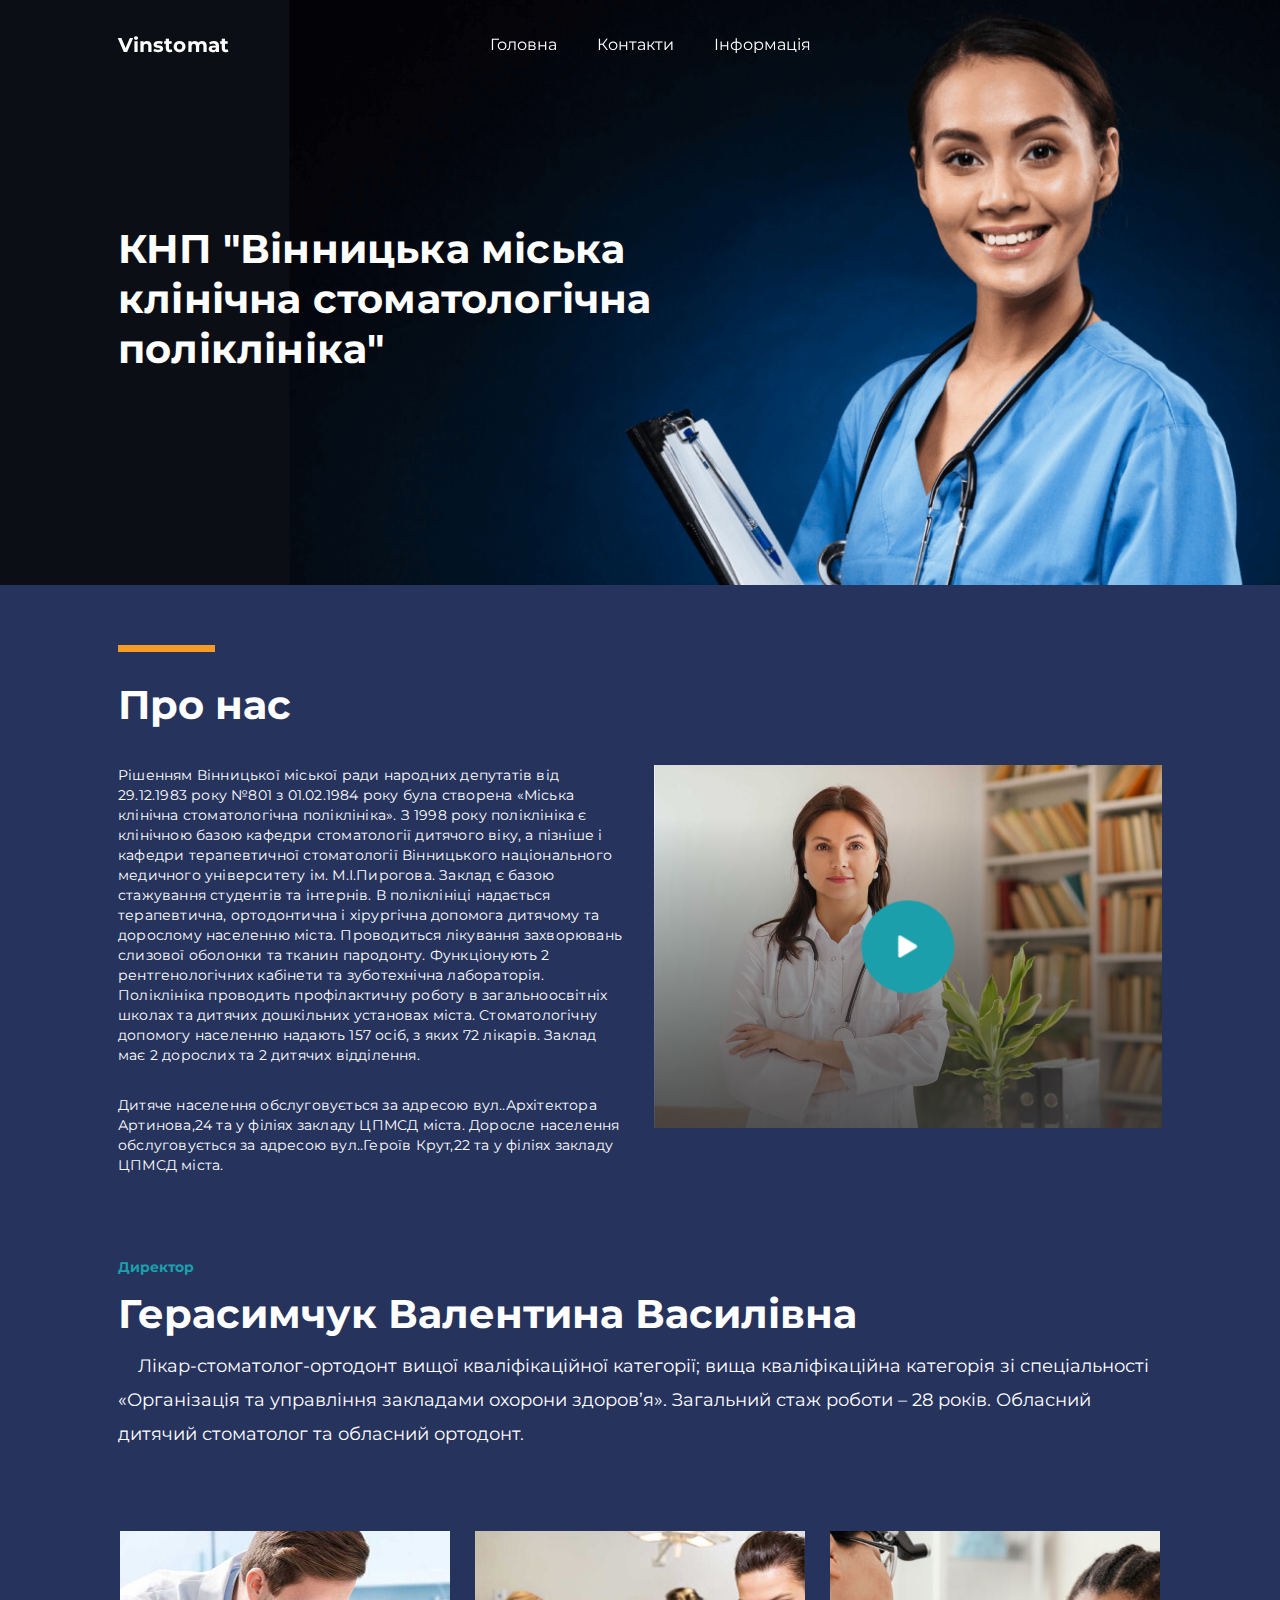
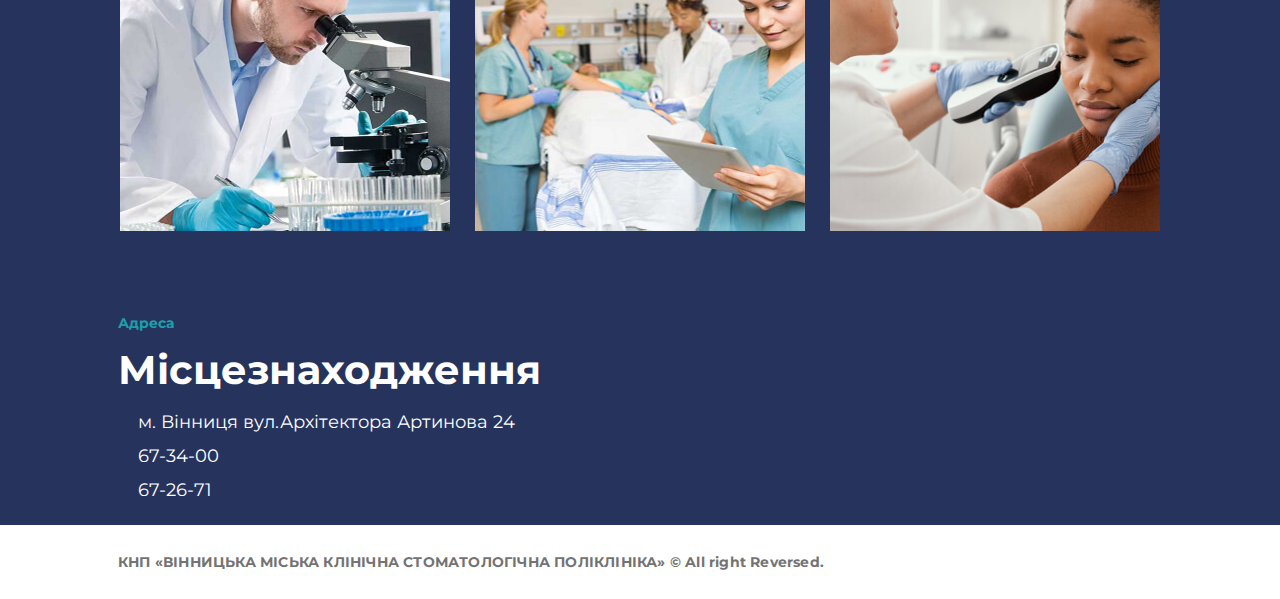
<file: index.html>
<!DOCTYPE html>
<html lang="en">

<head>
    <meta charset="UTF-8" />
    <meta http-equiv="X-UA-Compatible" content="IE=edge" />
    <meta name="viewport" content="width=device-width, initial-scale=1.0" />

    <link rel="shortcut icon" href="#" type="image/x-icon" />
    <link rel="canonical" href="/" />
    <link rel="stylesheet" href="css/main.css">

    <title>Stomatology Home</title>
    <meta name="description" content="Stomatology Home">
</head>

<body>
    <header class="header">
        <div class="header-top">
            <div class="header-fixed">
                <div class="container header-wrapper">
                    <div class="burger"></div>
                    <span class="header-logo">Vinstomat</span>
                    <nav class="nav">
                        <ul class="menu">
                            <li>
                                Головна
                            </li>
                            <li>
                                <a href="page.html" class="menu-link">Контакти</a>
                            </li>
                            <li>
                                <a href="" class="menu-link">Інформація</a>
                            </li>
                        </ul>
                    </nav>
                </div>
            </div>
        </div>
        <div class="header-bottom container">
            <h1>КНП "Вінницька міська клінічна стоматологічна поліклініка"</h1>
        </div>
    </header>
    <main>
        <div class="hero container">
            <h2 class="ps-element">Про нас</h2>
            <div class="hero-wrapper">
                <div class="hero-content">
                    <p>Рішенням Вінницької міської ради народних депутатів від 29.12.1983 року №801 з 01.02.1984 року була створена «Міська клінічна стоматологічна поліклініка». З 1998 року поліклініка є клінічною базою кафедри стоматології дитячого віку, а пізніше і кафедри терапевтичної стоматології Вінницького національного медичного університету ім. М.І.Пирогова. Заклад є базою стажування студентів та інтернів. В поліклініці надається терапевтична, ортодонтична і хірургічна допомога дитячому та дорослому населенню міста. Проводиться лікування захворювань слизової оболонки та тканин пародонту. Функціонують 2 рентгенологічних кабінети та зуботехнічна лабораторія. Поліклініка проводить профілактичну роботу в загальноосвітніх школах та дитячих дошкільних установах міста. Стоматологічну допомогу населенню надають 157 осіб, з яких 72 лікарів. Заклад має 2 дорослих та 2 дитячих відділення.</p>
                    <p>Дитяче населення обслуговується за адресою вул..Архітектора Артинова,24 та у філіях закладу ЦПМСД міста. Доросле населення обслуговується за адресою вул..Героїв Крут,22 та у філіях закладу ЦПМСД міста.</p>
                </div>
                <div class="hero-video">
                    <button class="video-control"></button>
                    <iframe src="https://www.youtube.com/embed/7-4X3J6369Y" title="YouTube video player" frameborder="0" allow="accelerometer; autoplay; clipboard-write; encrypted-media; gyroscope; picture-in-picture; web-share" allowfullscreen></iframe>
                </div>
            </div>
            <span class="sub-title">Директор</span>
            <h2>Герасимчук Валентина Василівна</h2>
            <p>Лікар-стоматолог-ортодонт вищої кваліфікаційної категорії; вища кваліфікаційна категорія зі спеціальності «Організація та управління закладами охорони здоров’я». Загальний стаж роботи – 28 років. Обласний дитячий стоматолог та обласний ортодонт.
            </p>

            <div class="block-img">
                <figure><img src="images/product-1.jpg" alt="product-1"></figure>
                <figure><img src="images/product-2.jpg" alt="product-2"></figure>
                <figure><img src="images/product-3.jpg" alt="product-3"></figure>
            </div>
            <span class="sub-title">Адреса</span>
            <h2>Місцезнаходження</h2>
            <ul>
                <li>м. Вінниця вул.Архітектора Артинова 24</li>
                <li>67-34-00</li>
                <li>67-26-71</li>
            </ul>
        </div>
    </main>
    <footer class="footer">
        <div class="container">
            <p>КНП «ВІННИЦЬКА МІСЬКА КЛІНІЧНА СТОМАТОЛОГІЧНА ПОЛІКЛІНІКА» © All right Reversed. </p>
        </div>
    </footer>

    <script src="js/main.js"></script>
</body>

</html>
</file>
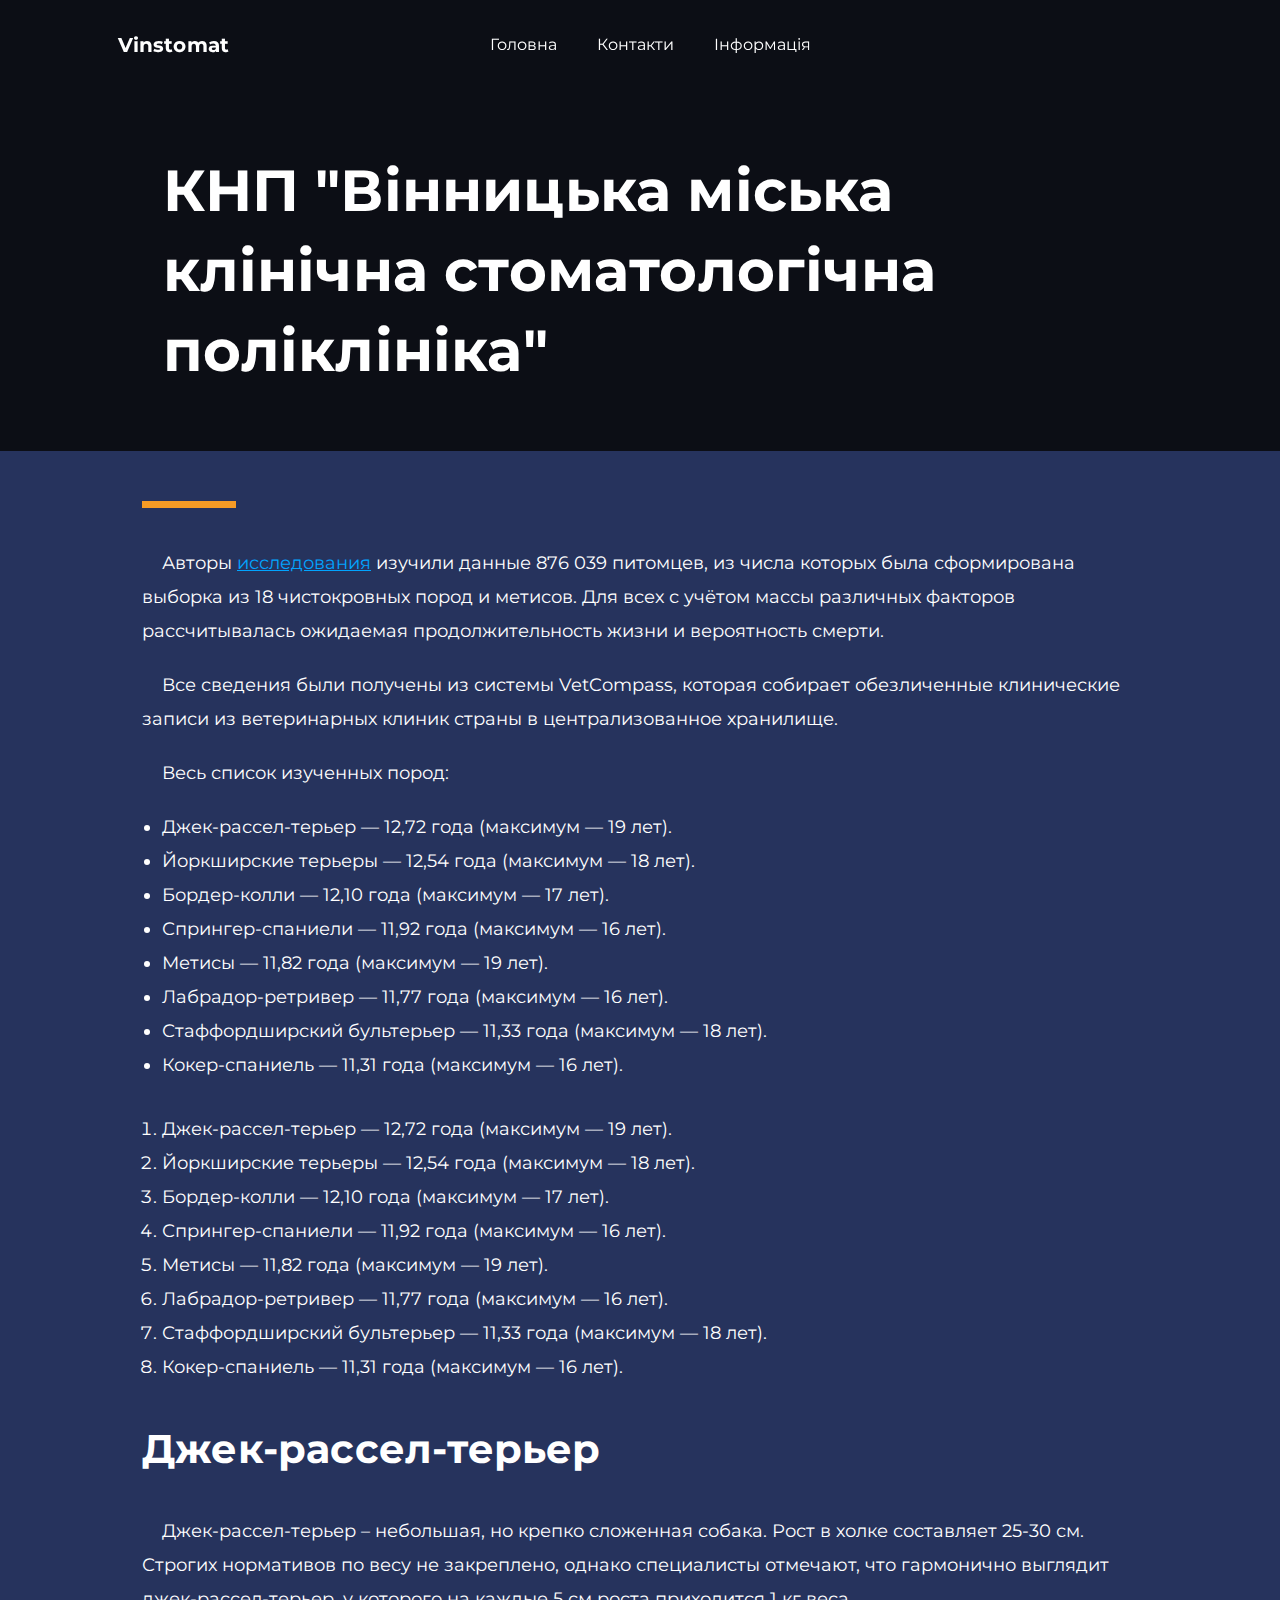
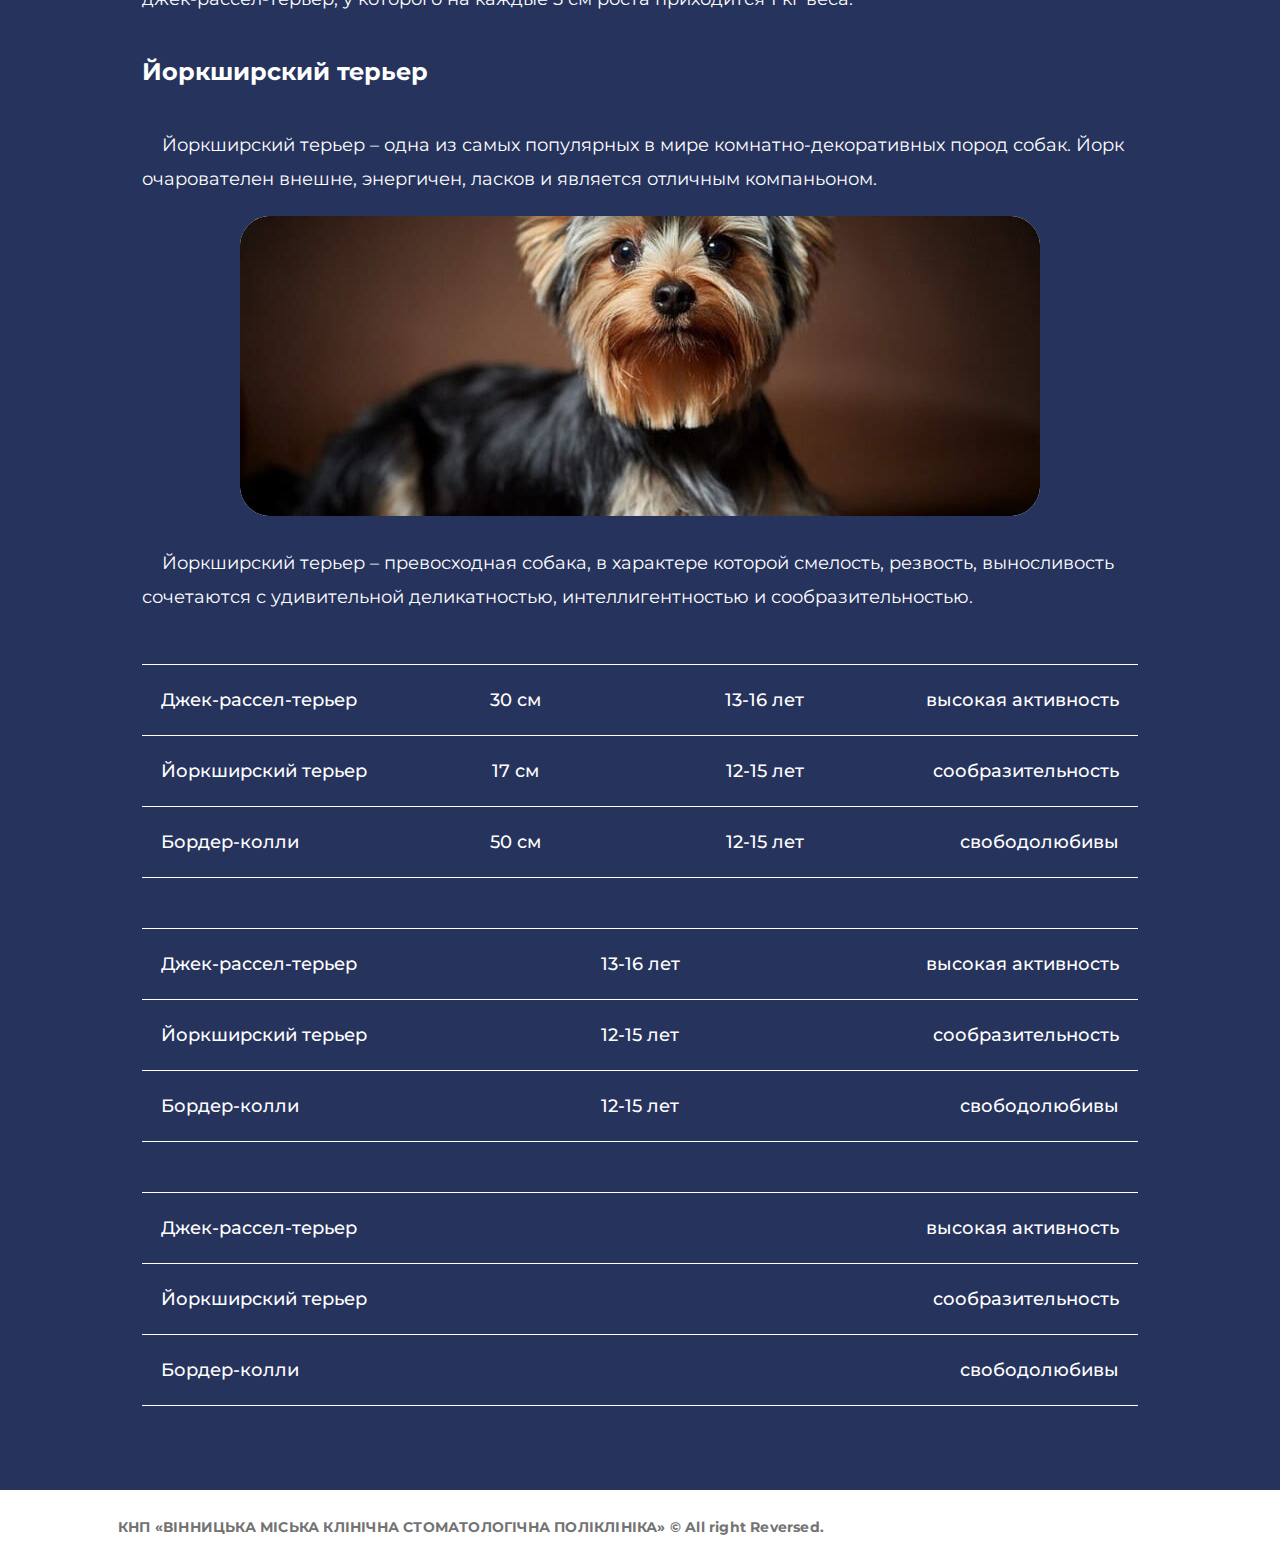
<file: page.html>
<!DOCTYPE html>
<html lang="en">

<head>
    <meta charset="UTF-8" />
    <meta http-equiv="X-UA-Compatible" content="IE=edge" />
    <meta name="viewport" content="width=device-width, initial-scale=1.0" />

    <link rel="shortcut icon" href="#" type="image/x-icon" />
    <link rel="canonical" href="/" />
    <link rel="stylesheet" href="css/main.css">

    <title>Stomatology page</title>
    <meta name="description" content="Stomatology page">
</head>

<body>
    <header class="header page-header">
        <div class="header-top">
            <div class="header-fixed">
                <div class="container header-wrapper">
                    <div class="burger"></div>
                    <span class="header-logo">Vinstomat</span>
                    <nav class="nav">
                        <ul class="menu">
                            <li>
                                <a href="index.html" class="menu-link">Головна</a>
                            </li>
                            <li>
                                <a href="" class="menu-link">Контакти</a>
                            </li>
                            <li>
                                <a href="" class="menu-link">Інформація</a>
                            </li>
                        </ul>
                    </nav>
                </div>
            </div>
        </div>
        <div class="header-bottom container">
            <picture>
                <img src="images/casino-mini.jpg" alt="casino">
            </picture>
            <h1>КНП "Вінницька міська клінічна стоматологічна поліклініка"</h1>
        </div>
    </header>
    <main>
        <article class="article container">
            <p>Авторы <a href="">исследования</a> изучили данные 876 039 питомцев, из числа которых была
                сформирована выборка из 18 чистокровных пород и метисов. Для всех с учётом массы различных факторов
                рассчитывалась ожидаемая продолжительность жизни и вероятность смерти.
            </p>
            <p>Все сведения были получены из системы VetCompass, которая собирает обезличенные клинические записи из
                ветеринарных клиник страны в централизованное хранилище.</p>
            <p>Весь список изученных пород:</p>
            <ul>
                <li>Джек-рассел-терьер — 12,72 года (максимум — 19 лет).</li>
                <li> Йоркширские терьеры — 12,54 года (максимум — 18 лет).</li>
                <li>Бордер-колли — 12,10 года (максимум — 17 лет).</li>
                <li>Спрингер-спаниели — 11,92 года (максимум — 16 лет).</li>
                <li>Метисы — 11,82 года (максимум — 19 лет).</li>
                <li>Лабрадор-ретривер — 11,77 года (максимум — 16 лет).</li>
                <li>Стаффордширский бультерьер — 11,33 года (максимум — 18 лет).</li>
                <li>Кокер-спаниель — 11,31 года (максимум — 16 лет).</li>
            </ul>
            <ol>
                <li>Джек-рассел-терьер — 12,72 года (максимум — 19 лет).</li>
                <li> Йоркширские терьеры — 12,54 года (максимум — 18 лет).</li>
                <li>Бордер-колли — 12,10 года (максимум — 17 лет).</li>
                <li>Спрингер-спаниели — 11,92 года (максимум — 16 лет).</li>
                <li>Метисы — 11,82 года (максимум — 19 лет).</li>
                <li>Лабрадор-ретривер — 11,77 года (максимум — 16 лет).</li>
                <li>Стаффордширский бультерьер — 11,33 года (максимум — 18 лет).</li>
                <li>Кокер-спаниель — 11,31 года (максимум — 16 лет).</li>
            </ol>
            <h2>Джек-рассел-терьер</h2>
            <p>
                Джек-рассел-терьер – небольшая, но крепко сложенная собака. Рост в холке составляет 25-30 см.
                Строгих нормативов по весу не закреплено, однако специалисты отмечают, что гармонично выглядит
                джек-рассел-терьер, у которого на каждые 5 см роста приходится 1 кг веса.
            </p>


            <h3>Йоркширский терьер</h3>
            <p>Йоркширский терьер – одна из самых популярных в мире комнатно-декоративных пород собак. Йорк
                очарователен внешне, энергичен, ласков и является отличным компаньоном.</p>
            <picture>
                <source srcset="images/mini-dog.jpg" media="(max-width:450px)">
                <img src="images/dog.jpg" alt="Dog">
            </picture>
            <p>
                Йоркширский терьер – превосходная собака, в характере которой смелость, резвость, выносливость
                сочетаются с удивительной деликатностью, интеллигентностью и сообразительностью.
            </p>
            <table class="table tabl-1">
                <tbody>
                    <tr>
                        <td>Джек-рассел-терьер</td>
                        <td>30 см</td>
                        <td>13-16 лет</td>
                        <td>высокая активность</td>
                    </tr>
                    <tr>
                        <td>Йоркширский терьер</td>
                        <td>17 см</td>
                        <td>12-15 лет</td>
                        <td>сообразительность</td>
                    </tr>
                    <tr>
                        <td>Бордер-колли</td>
                        <td>50 см</td>
                        <td>12-15 лет</td>
                        <td>свободолюбивы</td>
                    </tr>
                </tbody>
            </table>

            <table class="table tabl-2">
                <tbody>
                    <tr>
                        <td>Джек-рассел-терьер</td>
                        <td>13-16 лет</td>
                        <td>высокая активность</td>
                    </tr>
                    <tr>
                        <td>Йоркширский терьер</td>
                        <td>12-15 лет</td>
                        <td>сообразительность</td>
                    </tr>
                    <tr>
                        <td>Бордер-колли</td>
                        <td>12-15 лет</td>
                        <td>свободолюбивы</td>
                    </tr>
                </tbody>
            </table>

            <table class="table tabl-3">
                <tbody>
                    <tr>
                        <td>Джек-рассел-терьер</td>
                        <td>высокая активность</td>
                    </tr>
                    <tr>
                        <td>Йоркширский терьер</td>
                        <td>сообразительность</td>
                    </tr>
                    <tr>
                        <td>Бордер-колли</td>
                        <td>свободолюбивы</td>
                    </tr>
                </tbody>
            </table>
        </article>
    </main>
    <footer class="footer">
        <div class="container">
            <p>КНП «ВІННИЦЬКА МІСЬКА КЛІНІЧНА СТОМАТОЛОГІЧНА ПОЛІКЛІНІКА» © All right Reversed.</p>
        </div>
        
    </footer>

    <script src="js/main.js"></script>
</body>

</html>
</file>
<file: css/main.css>
@import url("https://fonts.googleapis.com/css2?family=Montserrat:wght@400;500;600;700&family=Poppins:wght@700&display=swap");
:root {
  --ff-momserat: "Montserrat", sans-serif;
  --ff-popins: "Poppins", sans-serif;
  /* color */
  --color-primary: #ffffff;
  --color-secondary: #0C0E15;
  --color-gray-lt: #FAFAFA;
  --color-dark: #26335D;
  --color-gray: #737373;
  --color-green: #1BA0AB;
  --color-yellow: #F69B25;
  --color-black: #212941;
  /* bg-color */
  --bg-primary: #ffffff;
  --bg-secondary: #0C0E15;
  --bg-gray-lt: #FAFAFA;
  --bg-dark: #26335D;
  --bg-gray: #737373;
  --bg-green: #1BA0AB;
  --bg-yellow: #F69B25;
  --bg-black: #212941;
}

/* default style */
*,
*::before,
*::after {
  margin: 0;
  padding: 0;
  box-sizing: border-box;
}

html,
body {
  min-height: 100vh;
  scroll-behavior: smooth;
}

ul {
  list-style: none;
}

a {
  color: inherit;
  text-decoration: none;
}

img {
  max-width: 100%;
  display: block;
}

button {
  border: none;
  outline: none;
  background: transparent;
  cursor: pointer;
  font-family: inherit;
}

/* main style */
body {
  font-family: var(--ff-momserat);
  font-size: 18px;
  line-height: 1;
  font-weight: 400;
  background: var(--bg-dark);
  color: var(--color-primary);
  overflow-x: hidden;
}

.hidden {
  overflow-y: hidden;
}

.container {
  max-width: 1044px;
  margin: 0 auto;
}

.header {
  background: url(../images/header-bg.png) no-repeat center;
  background-size: cover;
}
@media (max-width: 980px) {
  .header {
    background-position: right 20% center;
    background-size: cover;
  }
}
.header-top {
  height: 91px;
}
@media (max-width: 768px) {
  .header-top {
    height: 84px;
  }
}
.header-fixed {
  position: fixed;
  z-index: 5;
  left: 0;
  right: 0;
  top: 0;
  padding: 29px 0px;
  transition: 0.3s ease-in-out;
}
@media (max-width: 1100px) {
  .header-fixed {
    padding: 29px 20px;
  }
}
@media (max-width: 768px) {
  .header-fixed {
    padding: 26px 0px;
  }
}
@media (max-width: 450px) {
  .header-fixed {
    background: var(--bg-secondary);
  }
}
.header-fixed.header-fixed__bg {
  background: #070707;
}
.header-wrapper {
  display: flex;
  justify-content: flex-start;
  align-items: center;
  gap: 25%;
}
@media (max-width: 768px) {
  .header-wrapper {
    justify-content: center;
    gap: 0;
  }
}
.header .burger {
  display: none;
}
@media (max-width: 768px) {
  .header .burger {
    display: flex;
    width: 30px;
    height: 30px;
    background: url(../images/burger.svg) no-repeat center;
    position: absolute;
    top: 30px;
    left: 30px;
    z-index: 4;
    transition: 0.3s ease-in-out;
  }
  .header .burger.active {
    background: url(../images/close.svg) no-repeat center;
  }
}
.header-logo {
  font-weight: 700;
  font-size: 20px;
  line-height: 32px;
  text-transform: capitalize;
  letter-spacing: 0.1px;
  cursor: pointer;
}
@media (max-width: 768px) {
  .header .nav {
    position: absolute;
    background: var(--bg-black);
    top: 0;
    left: 0;
    right: 30%;
    bottom: 0;
    min-height: 100vh;
    overflow: hidden;
    transform: translateX(-120%);
    transition: 0.3s ease-in-out;
  }
  .header .nav.active {
    transform: translateX(0%);
  }
}
.header .menu {
  display: flex;
  justify-content: center;
  gap: 40px;
}
@media (max-width: 768px) {
  .header .menu {
    flex-direction: column;
    padding: 180px 0px 0px 30px;
    gap: 50px;
  }
}
.header .menu li {
  font-weight: 400;
  font-size: 16px;
  line-height: 24px;
  cursor: pointer;
}
.header-bottom {
  padding: 133px 0 211px;
}
@media (max-width: 1100px) {
  .header-bottom {
    padding: 133px 20px 211px;
  }
}
.header-bottom h1 {
  font-weight: 700;
  font-size: 40px;
  line-height: 50px;
  letter-spacing: 0.2px;
  color: var(--color-primary);
  max-width: 599px;
}
@media (max-width: 590px) {
  .header-bottom h1 {
    word-wrap: break-word;
    word-break: break-all;
    font-weight: 500;
    font-size: 30px;
  }
}

.hero {
  padding: 60px 0 18px 0;
}
@media (max-width: 1100px) {
  .hero {
    padding: 60px 20px 18px;
  }
}
@media (max-width: 450px) {
  .hero {
    padding: 60px 15px 18px;
  }
}
.hero h2 {
  font-weight: 700;
  font-size: 40px;
  line-height: 50px;
  color: var(--color-primary);
}
.hero h2:nth-of-type(2) {
  margin-bottom: 10px;
}
@media (max-width: 450px) {
  .hero h2 {
    font-size: 26px;
    line-height: 40px;
  }
}
.hero .ps-element {
  margin-bottom: 35px;
  padding-top: 35px;
  position: relative;
}
.hero .ps-element::before {
  content: "";
  position: absolute;
  top: 0;
  left: 0;
  width: 97px;
  height: 7px;
  background: var(--bg-yellow);
}
.hero-wrapper {
  display: flex;
  justify-content: center;
  align-items: flex-start;
  flex-wrap: wrap;
  gap: 29px;
  padding-bottom: 60px;
}
.hero-content {
  width: 507px;
}
@media (max-width: 1100px) {
  .hero-content {
    width: 100%;
  }
}
.hero-content p {
  margin-bottom: 30px;
  font-size: 14px;
  line-height: 20px;
  letter-spacing: 0.2px;
}
.hero-content p:last-child {
  margin-bottom: 0px;
}
.hero-video {
  width: 508px;
  height: 363px;
  position: relative;
}
@media (max-width: 510px) {
  .hero-video {
    width: 100%;
  }
}
.hero-video iframe {
  width: 508px;
  height: 363px;
}
@media (max-width: 550px) {
  .hero-video iframe {
    width: 100%;
  }
}
.hero-video .video-casino {
  position: absolute;
  top: 0;
  left: 0;
  right: 0;
  bottom: 0;
  width: 100%;
  height: 100%;
  background: black;
}
.hero-video::before {
  content: "";
  background: url(../images/media-bg.jpg) no-repeat center;
  position: absolute;
  z-index: 2;
  top: 0;
  right: 0;
  bottom: 0;
  left: 0;
  transition: 0.3s linear;
}
.hero-video.hide::before {
  content: "";
  background: transparent;
  z-index: -1;
  transition: 0.3s linear;
}
.hero .video-control {
  position: absolute;
  opacity: 1;
  z-index: 3;
  top: 50%;
  left: 50%;
  width: 93px;
  height: 93px;
  background: url(../images/play.png) no-repeat center;
  border: none;
  outline: none;
  transform: translate(-50%, -50%);
  cursor: pointer;
}
.hero .video-control.hide {
  opacity: 0;
  z-index: -1;
}
.hero .sub-title {
  display: block;
  margin: 20px 0 10px;
  font-weight: 700;
  font-size: 14px;
  line-height: 24px;
  color: var(--color-green);
}
.hero h2 + p {
  font-size: 18px;
  line-height: 34px;
  text-indent: 20px;
}
.hero .block-img {
  display: flex;
  justify-content: center;
  flex-wrap: wrap;
  gap: 25px;
  margin: 80px 0;
}
.hero .block-img figure {
  width: 330px;
}
@media (max-width: 450px) {
  .hero .block-img figure {
    width: 100%;
    display: flex;
    justify-content: center;
  }
}
.hero ul {
  margin-top: 10px;
}
.hero ul li {
  font-size: 18px;
  line-height: 34px;
  margin-left: 20px;
}

.page-header {
  background: var(--bg-secondary);
}
.page-header .header-bottom {
  padding: 60px 0;
}
@media (max-width: 980px) {
  .page-header .header-bottom {
    padding: 60px 10px;
  }
}
@media (max-width: 450px) {
  .page-header .header-bottom {
    padding: 30px 14px;
  }
}
.page-header .header-bottom h1 {
  font-weight: 700;
  font-size: 58px;
  line-height: 80px;
  letter-spacing: 0.2px;
  color: var(--color-primary);
  max-width: 955px;
  width: 100%;
  margin: 0 auto;
}
@media (max-width: 590px) {
  .page-header .header-bottom h1 {
    word-wrap: break-word;
    word-break: break-all;
    font-weight: 600;
    font-size: 30px;
    line-height: 50px;
  }
}
.page-header .header-bottom picture {
  display: none;
}
@media (max-width: 450px) {
  .page-header .header-bottom picture {
    display: flex;
    justify-content: center;
    margin-bottom: 30px;
  }
  .page-header .header-bottom picture img {
    border-radius: 30px;
  }
}
.page-header .header-fixed.header-fixed__bg {
  background: var(--bg-secondary);
}

.article {
  padding: 95px 24px 84px 24px;
  position: relative;
}
@media (max-width: 980px) {
  .article {
    padding: 95px 14px 84px 14px;
  }
}
@media (max-width: 590px) {
  .article {
    padding: 30px 14px 50px 14px;
  }
}
.article::before {
  content: "";
  position: absolute;
  z-index: 1;
  width: 94px;
  height: 7px;
  background: var(--bg-yellow);
  top: 50px;
  left: 24px;
}
@media (max-width: 590px) {
  .article::before {
    display: none;
  }
}
.article p {
  text-indent: 20px;
  font-weight: 400;
  font-size: 18px;
  line-height: 34px;
  margin-bottom: 20px;
}
.article p > a {
  text-decoration: underline;
  color: #02A4FF;
}
.article picture {
  display: flex;
  justify-content: center;
}
.article picture > img {
  border-radius: 30px;
}
.article picture + p {
  margin-top: 30px;
  margin-bottom: 50px;
}
.article ul,
.article ol {
  margin-left: 20px;
}
.article ul {
  list-style: disc;
  margin-bottom: 30px;
}
.article li {
  font-size: 18px;
  line-height: 34px;
}
.article h2 {
  font-weight: 700;
  font-size: 40px;
  line-height: 50px;
  letter-spacing: 0.2px;
  margin: 40px 0;
  text-align: left;
}
@media (max-width: 450px) {
  .article h2 {
    font-size: 26px;
    line-height: 40px;
    margin: 30px 0;
    text-align: left;
  }
}
.article h3 {
  font-weight: 700;
  font-size: 24px;
  line-height: 32px;
  margin: 40px 0;
  text-align: left;
}
@media (max-width: 450px) {
  .article h3 {
    font-size: 22px;
    line-height: 34px;
    margin: 30px 0;
    text-align: left;
  }
}
.article .table {
  width: 100%;
  margin: 0 0 50px;
  border-collapse: collapse;
  border-spacing: 0px;
}
.article .table:last-child {
  margin: 0;
}
.article tbody tr {
  border-top: 1px solid var(--color-primary);
  display: grid;
  grid-template: auto/repeat(4, 1fr);
  align-items: center;
}
.article tbody tr:last-child {
  border-bottom: 1px solid var(--color-primary);
}
.article tbody td {
  font-weight: 500;
  font-size: 18px;
  line-height: 22px;
  padding: 24px 0;
  text-align: center;
}
@media (max-width: 768px) {
  .article tbody td {
    padding: 20px 0;
    font-size: 16px;
  }
}
@media (max-width: 420px) {
  .article tbody td {
    font-size: 12px;
  }
}
.article tbody td:first-child {
  text-align: left;
  padding-left: 19px;
}
@media (max-width: 768px) {
  .article tbody td:first-child {
    padding-left: 0;
  }
}
.article tbody td:last-child {
  text-align: right;
  padding-right: 19px;
}
@media (max-width: 768px) {
  .article tbody td:last-child {
    padding-right: 0;
  }
}
@media (max-width: 768px) {
  .article .tabl-1 tbody tr {
    grid-template: auto/repeat(2, 1fr);
  }
  .article .tabl-1 tbody tr td:nth-child(odd) {
    text-align: left;
  }
  .article .tabl-1 tbody tr td:nth-child(even) {
    text-align: right;
  }
  .article .tabl-1 tbody tr td:first-child {
    padding-bottom: 20px;
  }
  .article .tabl-1 tbody tr td:nth-child(2) {
    padding-bottom: 20px;
  }
  .article .tabl-1 tbody tr td:nth-child(3) {
    padding-top: 20px;
  }
  .article .tabl-1 tbody tr td:last-child {
    padding-top: 20px;
  }
}
.article .tabl-2 tbody tr {
  grid-template: auto/repeat(3, 1fr);
}
.article .tabl-3 tbody tr {
  grid-template: auto/repeat(2, 1fr);
}

.footer {
  background: var(--bg-primary);
  padding: 25px 0;
}
@media (max-width: 1100px) {
  .footer {
    padding: 25px 20px;
  }
}
@media (max-width: 590px) {
  .footer {
    padding: 23px 28px;
  }
}
.footer p {
  text-indent: 0;
  text-align: left;
  font-weight: 700;
  font-size: 14px;
  line-height: 24px;
  letter-spacing: 0.2px;
  color: var(--color-gray);
}
@media (max-width: 450px) {
  .footer p {
    font-size: 12px;
    line-height: 16px;
    font-weight: 400;
  }
}/*# sourceMappingURL=main.css.map */
</file>
